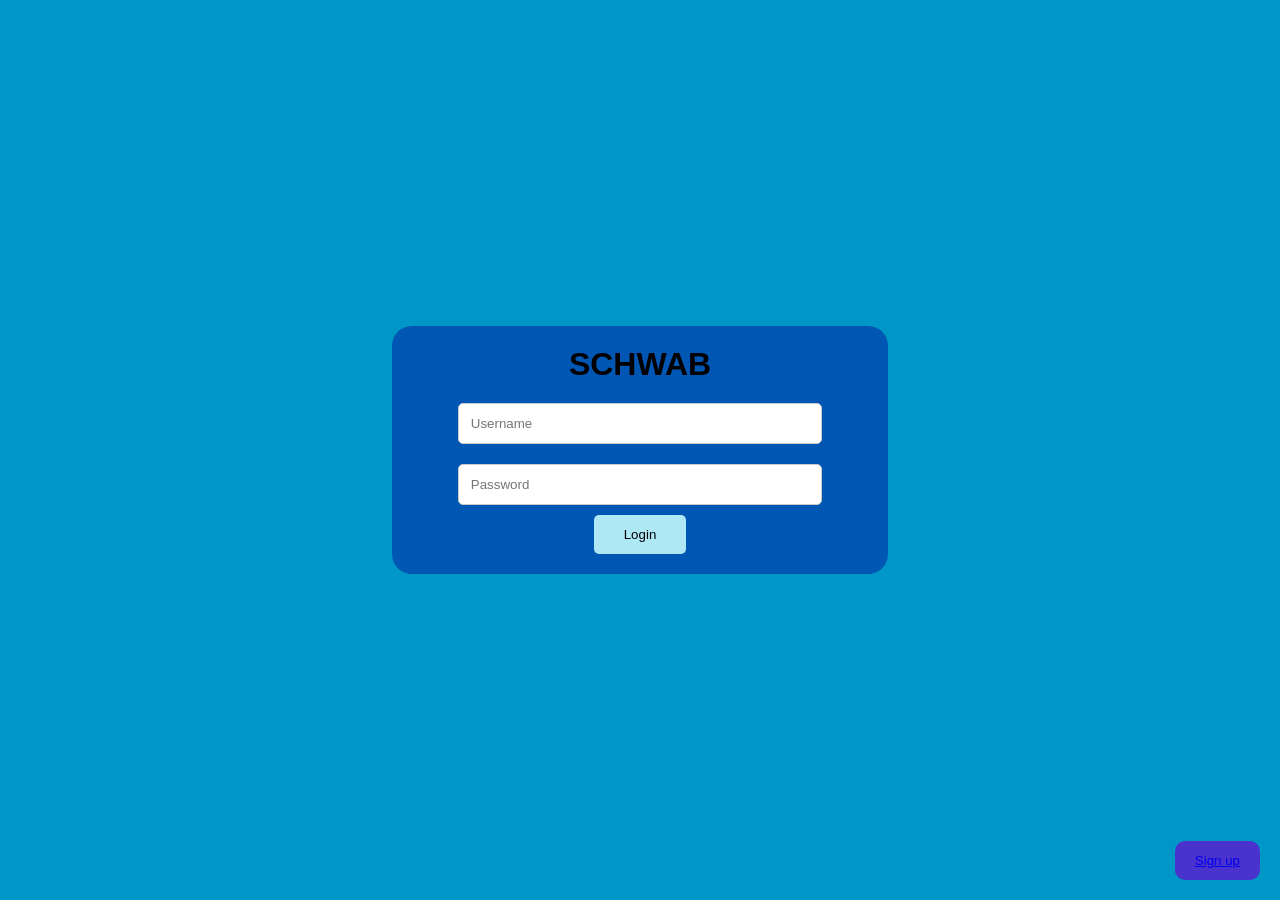
<file: index.html>
<!doctype html>
<html lang="en">
  <head>
    <meta charset="UTF-8" />
    <meta name="viewport" content="width=device-width, initial-scale=1.0" />
    <title>schwab</title>
    <link rel="stylesheet" href="schwab.css" />
    <!-- <link
      href="https://cdn.jsdelivr.net/npm/bootstrap@5.3.8/dist/css/bootstrap.min.css"
      rel="stylesheet"
      integrity="sha384-sRIl4kxILFvY47J16cr9ZwB07vP4J8+LH7qKQnuqkuIAvNWLzeN8tE5YBujZqJLB"
      crossorigin="anonymous"
    />
    <script
      src="https://cdn.jsdelivr.net/npm/bootstrap@5.3.8/dist/js/bootstrap.bundle.min.js"
      integrity="sha384-FKyoEForCGlyvwx9Hj09JcYn3nv7wiPVlz7YYwJrWVcXK/BmnVDxM+D2scQbITxI"
      crossorigin="anonymous"
    ></script> -->
  </head>
  <body>
    <div class="container">
      <h1>SCHWAB</h1>
      <!-- <p>Please enter your login details below.</p> -->

      <div class="login-box">
        <form>
          <input type="text" placeholder="Username" required />
          <input type="password" placeholder="Password" required />
          <button type="submit" class="login-btn">Login</button>
        </form>
      </div>
    </div>
    <button class="signout-btn"><a href="signup.html">Sign up</a></button>
  </body>
</html>
</file>
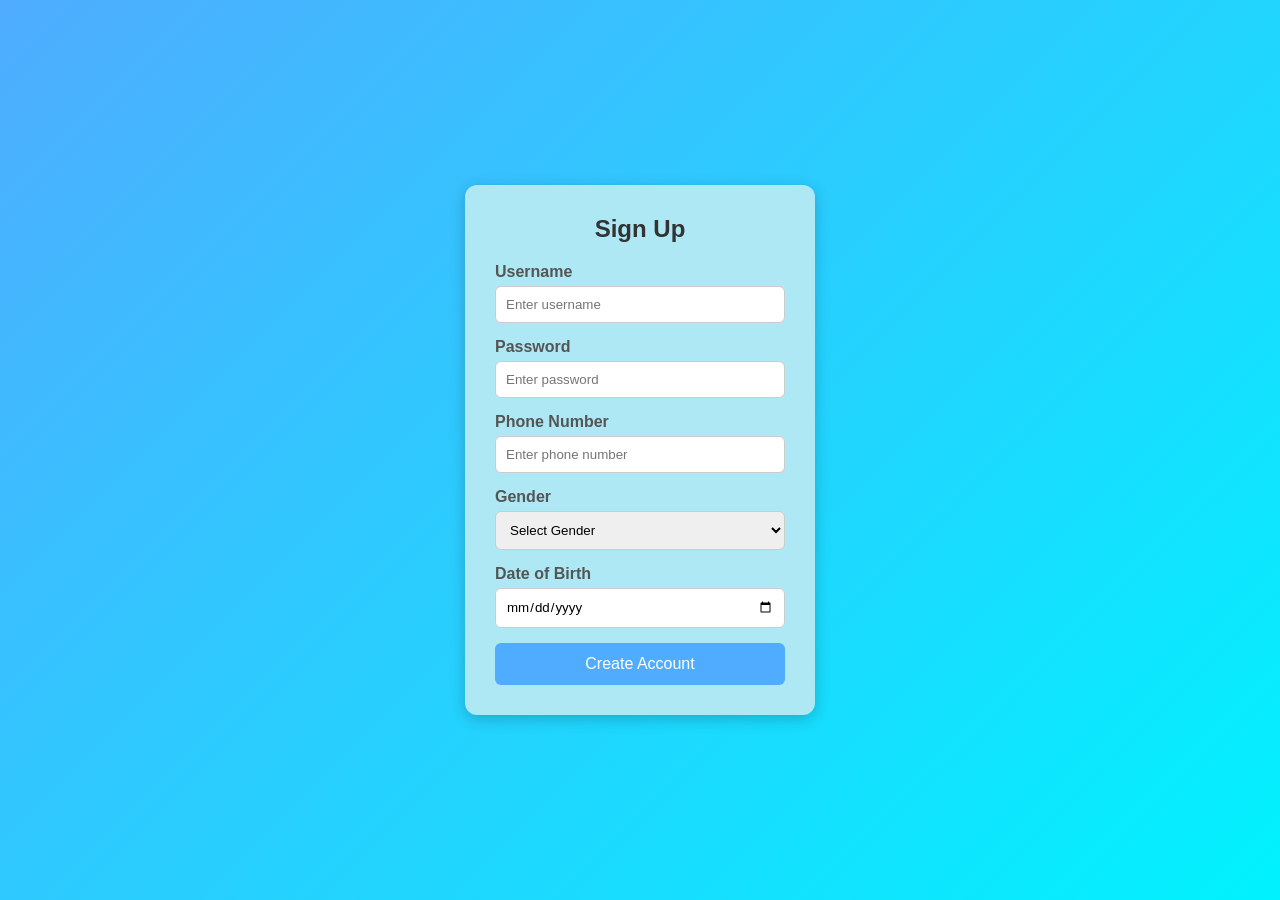
<file: signup.html>
<!doctype html>
<html lang="en">
  <head>
    <meta charset="UTF-8" />
    <meta name="viewport" content="width=device-width, initial-scale=1.0" />
    <title>signup page</title>
    <link rel="stylesheet" href="signup.css" />
  </head>
  <body>
    <div class="signup-container">
      <h2>Sign Up</h2>

      <form>
        <div class="input-group">
          <label for="username">Username</label>
          <input
            type="text"
            id="username"
            placeholder="Enter username"
            required
          />
        </div>

        <div class="input-group">
          <label for="password">Password</label>
          <input
            type="password"
            id="password"
            placeholder="Enter password"
            required
          />
        </div>
        <div class="input-group">
          <label for="number">Phone Number</label>
          <input
            type="tel"
            id="number"
            placeholder="Enter phone number"
            required
          />
        </div>

        <div class="input-group">
          <label for="gender">Gender</label>
          <select id="gender" required>
            <option value="">Select Gender</option>
            <option>Male</option>
            <option>Female</option>
            <option>Other</option>
          </select>
        </div>

        <div class="input-group">
          <label for="dob">Date of Birth</label>
          <input type="date" id="dob" required />
        </div>

        <button type="submit">Create Account</button>
      </form>
    </div>
  </body>
</html>
</file>
<file: schwab.css>
* {
  margin: 0;
  padding: 0;
  box-sizing: border-box;
}

body {
  font-family: Arial, sans-serif;
  background: #0096c7;
  height: 100vh;
  display: flex;
  justify-content: center;
  align-items: center;
}

.container {
  text-align: center;
  background: #0056b3;
  padding: 20px;
  border-radius: 20px;
  /* box-shadow: 20px 8px 10px rgba(0, 0, 0, 0.1); */
}

h1 {
  margin-bottom: 10px;
}

p {
  margin-bottom: 20px;
  color: #090505;
}

.login-box input {
  width: 80%;
  padding: 12px;
  margin: 10px 0;
  border: 1px solid #ccc;
  border-radius: 5px;
}

.login-btn {
  width: 20%;
  padding: 12px;
  background: #ade8f4;
  color: black;
  border: none;
  border-radius: 5px;
  cursor: pointer;
}

.login-btn:hover {
  background: #00b4d8;
}

.signout-btn {
  position: fixed;
  right: 20px;
  bottom: 20px;
  padding: 12px 20px;
  background: rgb(74, 50, 205);
  color: white;
  border: none;
  border-radius: 10px;
  cursor: pointer;
}

.signout-btn:hover {
  background: #00b4d8;
}
</file>
<file: signup.css>
* {
  margin: 0;
  padding: 0;
  box-sizing: border-box;
  font-family: Arial, sans-serif;
}

body {
  background: linear-gradient(135deg, #4facfe, #00f2fe);
  display: flex;
  justify-content: center;
  align-items: center;
  height: 100vh;
}

.signup-container {
  background: #ade8f4;
  padding: 30px;
  width: 350px;
  border-radius: 12px;
  box-shadow: 0 4px 15px rgba(0, 0, 0, 0.2);
}

.signup-container h2 {
  text-align: center;
  margin-bottom: 20px;
  color: #333;
}

.input-group {
  margin-bottom: 15px;
}

.input-group label {
  display: block;
  margin-bottom: 5px;
  color: #555;
  font-weight: bold;
}

.input-group input,
.input-group select {
  width: 100%;
  padding: 10px;
  border: 1px solid #ccc;
  border-radius: 6px;
  outline: none;
}

.input-group input:focus,
.input-group select:focus {
  border-color: #4facfe;
}

button {
  width: 100%;
  padding: 12px;
  background-color: #4facfe;
  color: white;
  border: none;
  border-radius: 6px;
  font-size: 16px;
  cursor: pointer;
}

button:hover {
  background-color: #3793f6;
}
</file>
